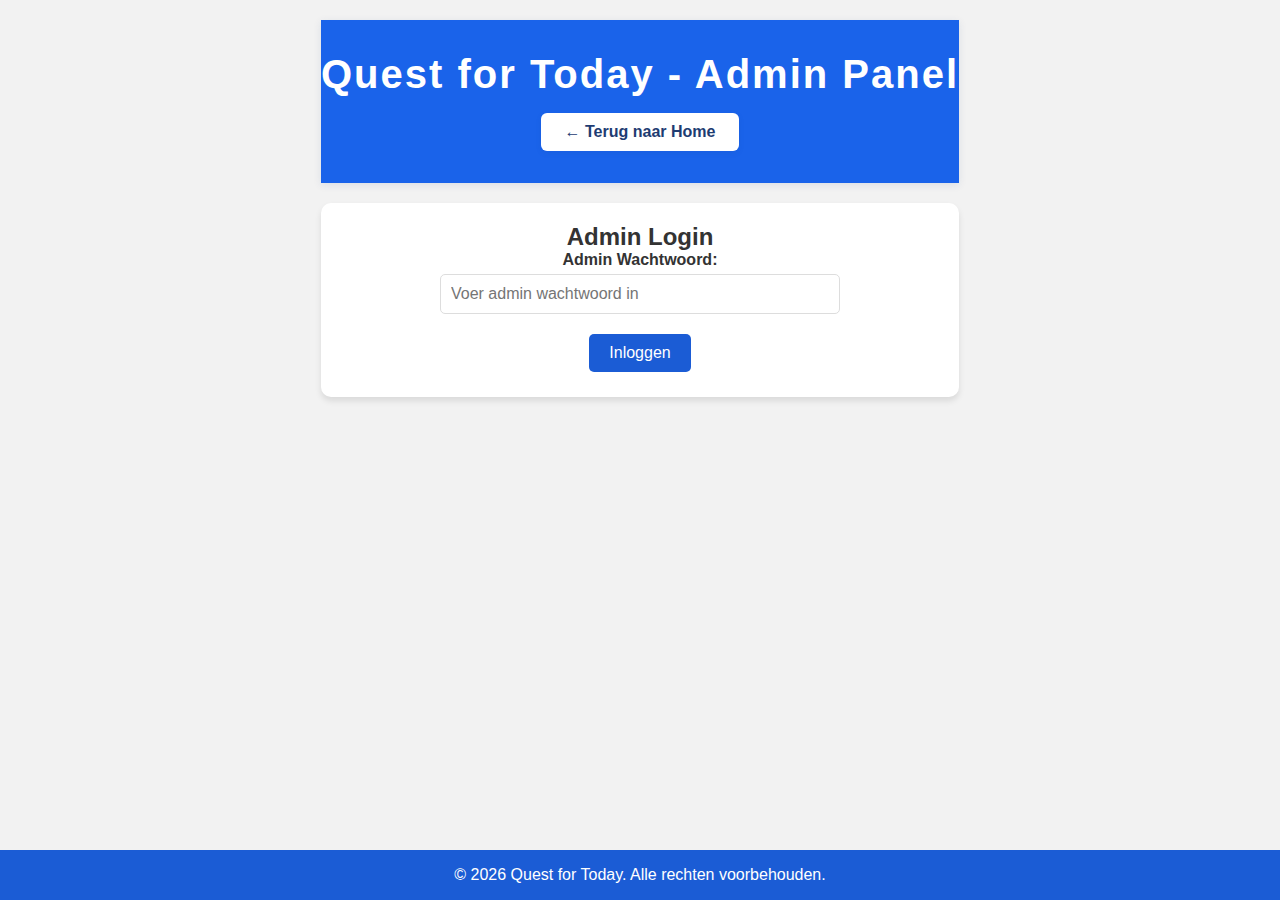
<file: admin.html>
<!DOCTYPE html>
<html lang="nl">
<head>
    <meta charset="UTF-8">
    <meta name="viewport" content="width=device-width, initial-scale=1.0">
    <title>Admin Panel - Quest for Today</title>
    <link rel="stylesheet" href="css/admin.css">
</head>
<body>
    <div class="container">
        <div class="header">
            <h1>Quest for Today - Admin Panel</h1>
            <a href="index.html" class="home-btn">← Terug naar Home</a>
        </div>

        <!-- Login Form -->
        <div id="login-section" class="admin-panel">
            <div class="login-form">
                <h2>Admin Login</h2>
                <div class="form-group">
                    <label for="adminPassword">Admin Wachtwoord:</label>
                    <input type="password" id="adminPassword" placeholder="Voer admin wachtwoord in">
                </div>
                <button class="btn btn-primary" onclick="adminLogin()">Inloggen</button>
                <div id="login-error" class="message error" style="display: none;"></div>
            </div>
        </div>

        <!-- Admin Content -->
        <div id="admin-content" class="admin-panel">
            <h2>Gebruikersbeheer</h2>
            <div id="message" class="message success" style="display: none;"></div>
            <div id="error" class="message error" style="display: none;"></div>
            
            <button class="btn btn-primary" onclick="loadUsers()">Gebruikers Vernieuwen</button>
            
            <div id="users-container">
                <!-- Users will be loaded here -->
            </div>

            <!-- Admin Settings -->
            <div class="admin-settings">
                <h3>Admin Instellingen</h3>
                <div class="settings-form">
                    <div class="form-group">
                        <label for="newAdminPassword">Nieuw Admin Wachtwoord:</label>
                        <input type="password" id="newAdminPassword" placeholder="Nieuw wachtwoord (min. 6 karakters)">
                    </div>
                    <button class="btn btn-primary" onclick="updateAdminPassword()">Wachtwoord Bijwerken</button>
                </div>
            </div>
        </div>
    </div>

    <footer>
        <p>&copy; <span id="datefooter"></span> Quest for Today. Alle rechten voorbehouden.</p>
    </footer>

    <script>
        // Set footer year
        document.getElementById('datefooter').textContent = new Date().getFullYear();
        let currentAdminPassword = '';

        async function adminLogin() {
            const password = document.getElementById('adminPassword').value;
            const errorDiv = document.getElementById('login-error');
            
            if (!password) {
                showLoginError('Voer een wachtwoord in');
                return;
            }

            try {
                const response = await fetch('/api/admin/users', {
                    headers: {
                        'admin-password': password
                    }
                });

                if (response.ok) {
                    currentAdminPassword = password;
                    document.getElementById('login-section').style.display = 'none';
                    document.getElementById('admin-content').style.display = 'block';
                    loadUsers();
                    loadAdminSettings();
                } else {
                    showLoginError('Onjuist wachtwoord');
                }
            } catch (error) {
                console.error('Login error:', error);
                showLoginError('Er is een fout opgetreden');
            }
        }

        function showLoginError(message) {
            const errorDiv = document.getElementById('login-error');
            errorDiv.textContent = message;
            errorDiv.style.display = 'block';
        }

        async function loadUsers() {
            try {
                const response = await fetch('/api/admin/users', {
                    headers: {
                        'admin-password': currentAdminPassword
                    }
                });

                if (!response.ok) {
                    throw new Error('Failed to load users');
                }

                const users = await response.json();
                displayUsers(users);
            } catch (error) {
                console.error('Error loading users:', error);
                showError('Fout bij laden van gebruikers');
            }
        }

        function displayUsers(users) {
            const container = document.getElementById('users-container');
            
            if (users.length === 0) {
                container.innerHTML = '<p>Geen gebruikers gevonden.</p>';
                return;
            }

            const table = document.createElement('table');
            table.className = 'users-table';
            
            table.innerHTML = `
                <thead>
                    <tr>
                        <th>ID</th>
                        <th>Naam</th>
                        <th>Wachtwoord</th>
                        <th>Punten</th>
                        <th>Acties</th>
                    </tr>
                </thead>
                <tbody></tbody>
            `;

            const tbody = table.querySelector('tbody');
            
            users.forEach(user => {
                const row = document.createElement('tr');
                row.innerHTML = `
                    <td>${user.id}</td>
                    <td>${user.naam}</td>
                    <td>${user.wachtwoord}</td>
                    <td>${user.punten.toLocaleString()}</td>
                    <td>
                        <button class="btn btn-primary" onclick="editUser(${user.id})">Bewerken</button>
                        <button class="btn btn-danger" onclick="deleteUser(${user.id}, '${user.naam}')">Verwijderen</button>
                    </td>
                `;
                tbody.appendChild(row);

                // Add edit row
                const editRow = document.createElement('tr');
                editRow.id = 'edit-row-' + user.id;
                editRow.style.display = 'none';
                editRow.innerHTML = `
                    <td colspan="5">
                        <div class="edit-form">
                            <h4>Bewerk gebruiker ${user.naam}</h4>
                            <div class="form-group">
                                <label>Naam:</label>
                                <input type="text" id="edit-naam-${user.id}" value="${user.naam}" placeholder="Naam">
                            </div>
                            <div class="form-group">
                                <label>Wachtwoord:</label>
                                <input type="text" id="edit-wachtwoord-${user.id}" value="${user.wachtwoord}" placeholder="Wachtwoord">
                            </div>
                            <div class="form-group">
                                <label>Punten:</label>
                                <input type="number" id="edit-punten-${user.id}" value="${user.punten}" placeholder="Punten">
                            </div>
                            <div style="margin-top: 15px;">
                                <button class="btn btn-save" onclick="saveUser(${user.id})">Opslaan</button>
                                <button class="btn btn-cancel" onclick="cancelEdit(${user.id})">Annuleren</button>
                            </div>
                        </div>
                    </td>
                `;
                tbody.appendChild(editRow);
            });

            container.innerHTML = '';
            container.appendChild(table);
            clearMessages();
        }

        function editUser(userId) {
            const editRow = document.getElementById('edit-row-' + userId);
            const isVisible = editRow.style.display !== 'none';
            
            // Hide all edit rows first
            document.querySelectorAll('[id^="edit-row-"]').forEach(row => {
                row.style.display = 'none';
            });
            
            // Show this edit row if it wasn't visible
            if (!isVisible) {
                editRow.style.display = 'table-row';
            }
        }

        function cancelEdit(userId) {
            document.getElementById('edit-row-' + userId).style.display = 'none';
        }

        async function saveUser(userId) {
            const naam = document.getElementById('edit-naam-' + userId).value.trim();
            const wachtwoord = document.getElementById('edit-wachtwoord-' + userId).value.trim();
            const puntenInput = document.getElementById('edit-punten-' + userId).value;
            
            if (!naam || !wachtwoord || !puntenInput) {
                showError('Alle velden zijn verplicht');
                return;
            }
            
            const punten = parseInt(puntenInput);
            if (isNaN(punten)) {
                showError('Punten moet een geldig getal zijn');
                return;
            }

            try {
                const response = await fetch('/api/admin/update-user', {
                    method: 'POST',
                    headers: {
                        'Content-Type': 'application/json',
                        'admin-password': currentAdminPassword
                    },
                    body: JSON.stringify({
                        userId: userId,
                        naam: naam,
                        wachtwoord: wachtwoord,
                        punten: punten
                    })
                });

                const result = await response.json();
                
                if (response.ok) {
                    showMessage('Gebruiker succesvol bijgewerkt');
                    cancelEdit(userId);
                    loadUsers();
                } else {
                    showError(result.error || 'Fout bij bijwerken van gebruiker');
                }
            } catch (error) {
                console.error('Save error:', error);
                showError('Fout bij bijwerken van gebruiker');
            }
        }

        async function deleteUser(userId, userName) {
            if (!confirm(`Weet je zeker dat je gebruiker "${userName}" wilt verwijderen?`)) {
                return;
            }

            try {
                const response = await fetch(`/api/admin/delete-user/${userId}`, {
                    method: 'DELETE',
                    headers: {
                        'admin-password': currentAdminPassword
                    }
                });

                const result = await response.json();
                
                if (response.ok) {
                    showMessage('Gebruiker succesvol verwijderd');
                    loadUsers();
                } else {
                    showError(result.error || 'Fout bij verwijderen van gebruiker');
                }
            } catch (error) {
                console.error('Delete error:', error);
                showError('Fout bij verwijderen van gebruiker');
            }
        }

        async function loadAdminSettings() {
            try {
                const response = await fetch('/api/admin/settings', {
                    headers: {
                        'admin-password': currentAdminPassword
                    }
                });

                if (response.ok) {
                    const settings = await response.json();
                    // Settings loaded successfully
                }
            } catch (error) {
                console.error('Error loading admin settings:', error);
            }
        }

        async function updateAdminPassword() {
            const newPassword = document.getElementById('newAdminPassword').value.trim();
            
            if (!newPassword) {
                showError('Voer een nieuw wachtwoord in');
                return;
            }
            
            if (newPassword.length < 6) {
                showError('Wachtwoord moet minimaal 6 karakters lang zijn');
                return;
            }

            try {
                const response = await fetch('/api/admin/update-password', {
                    method: 'POST',
                    headers: {
                        'Content-Type': 'application/json',
                        'admin-password': currentAdminPassword
                    },
                    body: JSON.stringify({
                        newPassword: newPassword
                    })
                });

                const result = await response.json();
                
                if (response.ok) {
                    currentAdminPassword = newPassword;
                    document.getElementById('newAdminPassword').value = '';
                    showMessage('Admin wachtwoord succesvol bijgewerkt');
                } else {
                    showError(result.error || 'Fout bij bijwerken van wachtwoord');
                }
            } catch (error) {
                console.error('Password update error:', error);
                showError('Fout bij bijwerken van wachtwoord');
            }
        }

        function showMessage(message) {
            clearMessages();
            const messageDiv = document.getElementById('message');
            messageDiv.textContent = message;
            messageDiv.style.display = 'block';
            
            setTimeout(() => {
                messageDiv.style.display = 'none';
            }, 5000);
        }

        function showError(message) {
            clearMessages();
            const errorDiv = document.getElementById('error');
            errorDiv.textContent = message;
            errorDiv.style.display = 'block';
            
            setTimeout(() => {
                errorDiv.style.display = 'none';
            }, 5000);
        }

        function clearMessages() {
            document.getElementById('message').style.display = 'none';
            document.getElementById('error').style.display = 'none';
        }

        // Handle Enter key in password field
        document.addEventListener('DOMContentLoaded', function() {
            document.getElementById('adminPassword').addEventListener('keypress', function(e) {
                if (e.key === 'Enter') {
                    adminLogin();
                }
            });
        });
    </script>
</body>
</html>
</file>
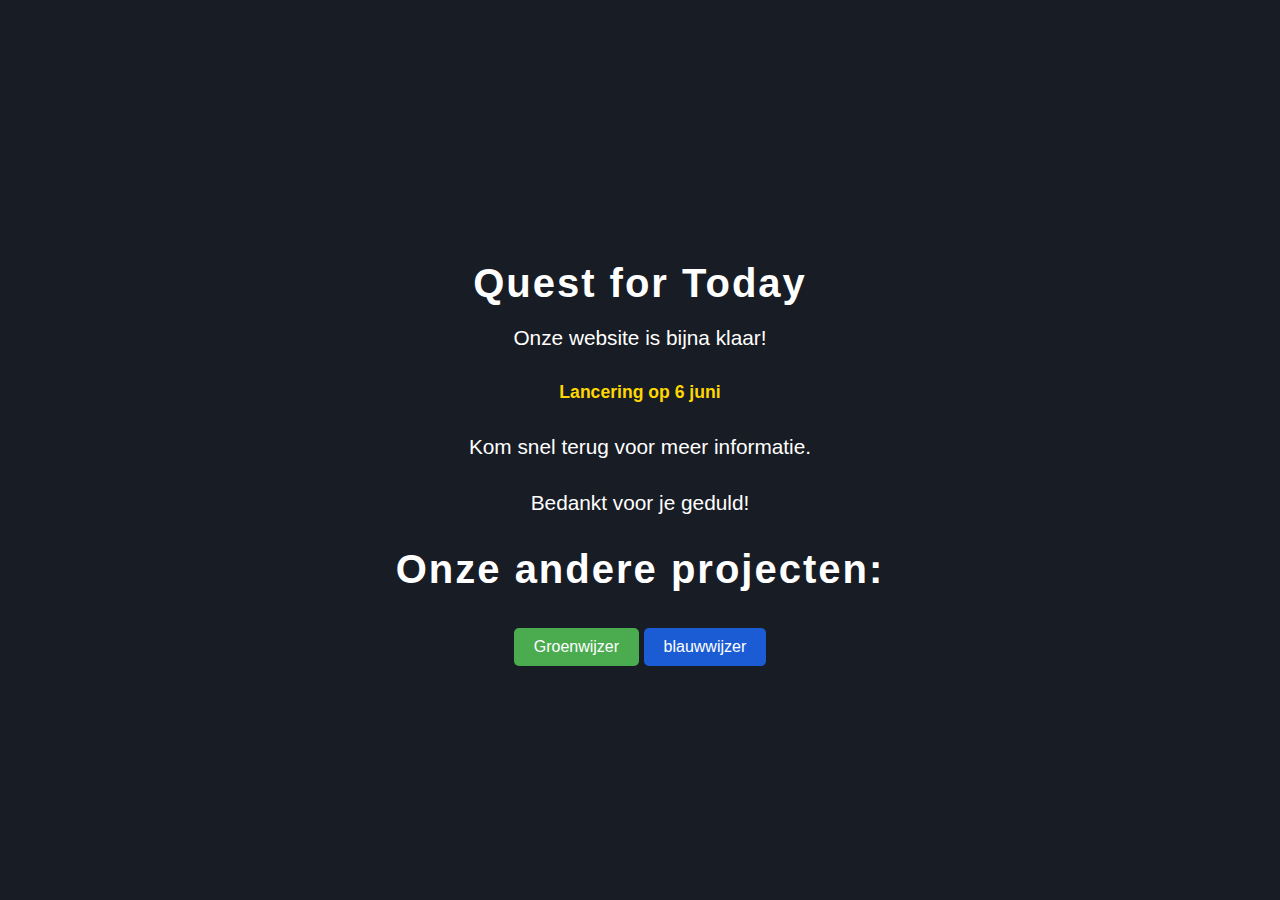
<file: commingsoon.html>
<!DOCTYPE html>
<html lang="nl">
<head>
    <meta charset="UTF-8">
    <meta name="viewport" content="width=device-width, initial-scale=1.0">
    <title>Quest for Today - Coming Soon</title>
    <style>
        body {
            background: #181c24;
            color: #fff;
            font-family: 'Segoe UI', Arial, sans-serif;
            display: flex;
            flex-direction: column;
            align-items: center;
            justify-content: center;
            height: 100vh;
            margin: 0;
        }
        .container {
            text-align: center;
        }
        h1 {
            font-size: 2.5rem;
            margin-bottom: 1rem;
            letter-spacing: 2px;
        }
        p {
            font-size: 1.3rem;
            margin-bottom: 2rem;
        }
        .date {
            font-size: 1.1rem;
            color: #ffd700;
            font-weight: bold;
        }

        .groenwijzer {
            display: inline-block;
            margin-top: 20px;
            padding: 10px 20px;
            background-color: #4bab4f;
            color: white;   
            text-decoration: none;
            border-radius: 5px;
            transition: background-color 0.3s ease;
        }

        .blauwwijzer {
            display: inline-block;
            margin-top: 20px;
            padding: 10px 20px;
            background-color: #1b5cd5;
            color: white;
            text-decoration: none;
            border-radius: 5px;
            transition: background-color 0.3s ease;
        }
    </style>
</head>
<body>
    <div class="container">
        <h1>Quest for Today</h1>
        <p>Onze website is bijna klaar!</p>
        <p class="date">Lancering op 6 juni</p>
        <p>Kom snel terug voor meer informatie.</p>
        <p>Bedankt voor je geduld!</p>
         <h1>Onze andere projecten:</h1>
        <a href="https://groenwijzernederland.web.app" class="groenwijzer">Groenwijzer</a>
        <a href="https://blauwwijzer.pages.dev" class="blauwwijzer" >blauwwijzer</a>
    </div>
</body>
</html>
</file>
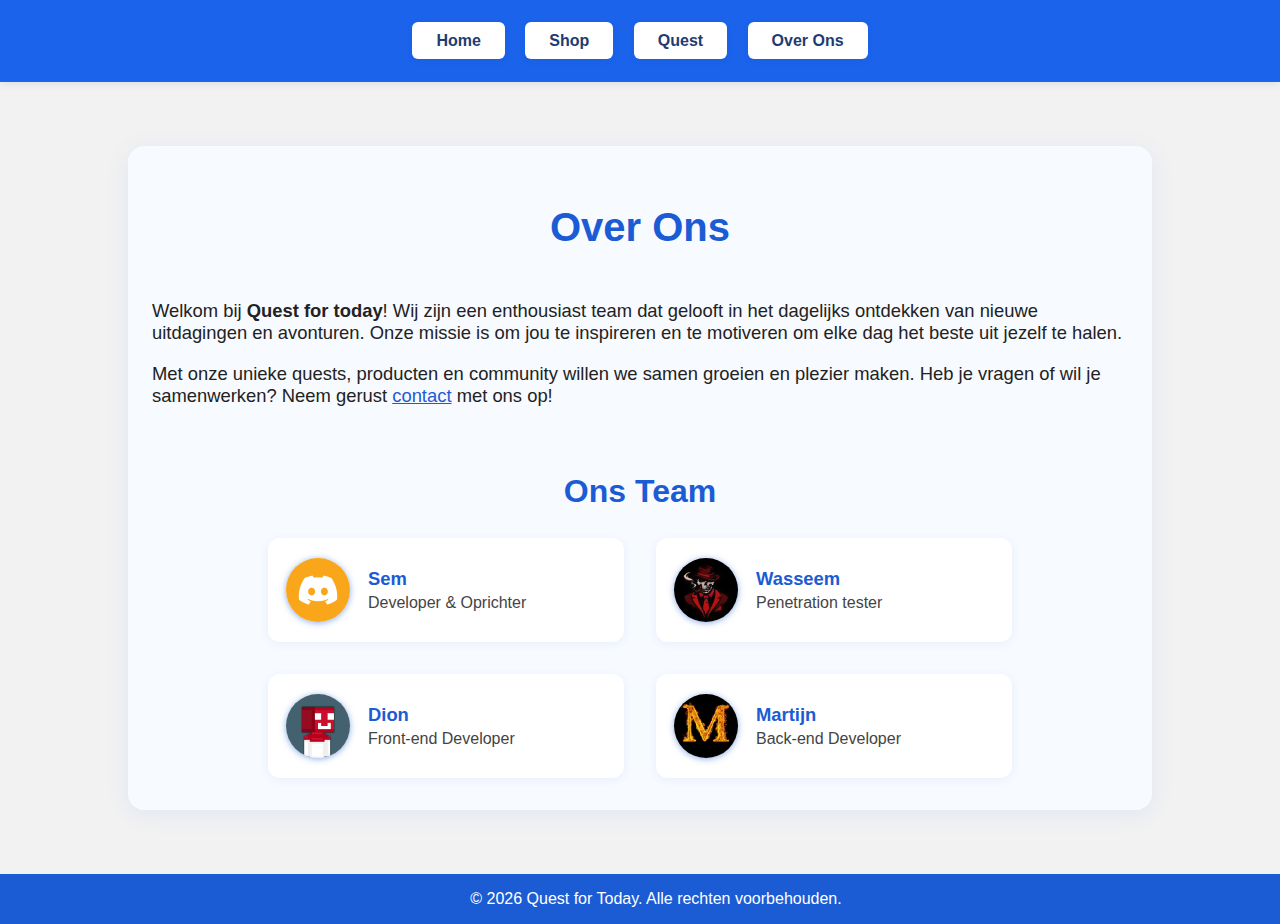
<file: over-ons.html>
<!DOCTYPE html>
<html lang="nl">
<head>
    <meta charset="UTF-8">
    <meta name="viewport" content="width=device-width, initial-scale=1.0">
    <title>Over Ons</title>

    <link rel="stylesheet" href="css/style.css">
    <link rel="stylesheet" href="css/over-ons.css">
    <script src="js/script.js" defer></script>
    <script src="js/home.js" defer></script>
    <script src="js/shop.js" defer></script>

    <!-- favicon -->
    <link rel="icon" type="image/x-icon" href="images/favicon/favicon.ico">
    <link rel="icon" type="image/png" sizes="16x16" href="images/favicon/favicon-16x16.png">
    <link rel="icon" type="image/png" sizes="32x32" href="images/favicon/favicon-32x32.png">
    <link rel="apple-touch-icon" href="images/favicon/apple-touch-icon.png">
    <link rel="manifest" href="images/favicon/site.webmanifest">

    <!-- tab bar color -->
    <meta name="theme-color" id="theme-color-meta" content="#1b5cd5">
    <meta name="apple-mobile-web-app-capable" content="yes">
    <meta name="apple-mobile-web-app-status-bar-style" id="apple-status-bar-style" content="default">
</head>
<body>
<header>
    <a href="index.html">Home</a>
    <a href="shop.html">Shop</a>
    <a href="quest.html">Quest</a>
    <a href="over-ons.html">Over Ons</a>
</header>
<main>
<section class="about-container">
    <h1>Over Ons</h1>
    <div class="about-content">
        <div class="about-text">
            <p>
                Welkom bij <strong>Quest for today</strong>! Wij zijn een enthousiast team dat gelooft in het dagelijks ontdekken van nieuwe uitdagingen en avonturen. Onze missie is om jou te inspireren en te motiveren om elke dag het beste uit jezelf te halen.
            </p>
            <p>
                Met onze unieke quests, producten en community willen we samen groeien en plezier maken. Heb je vragen of wil je samenwerken? Neem gerust <a href="https://discord.com/users/1092769673289945088" target="_blank">contact</a> met ons op!
            </p>
        </div>
    </div>
    <div class="team-section">
        <h2>Ons Team</h2>
        <div class="team-list">
            <div class="team-member">
                <img src="images/pfp/sem.png" alt="Sempfp" class="team-photo">
                <div>
                    <h3>Sem</h3>
                    <p>Developer &amp; Oprichter</p>
                </div>
            </div>
            <div class="team-member">
                <img src="images/pfp/wasseem.png" alt="Wasseempfp" class="team-photo">
                <div>
                    <h3>Wasseem</h3>
                    <p>Penetration tester</p>
                </div>
            </div>
            <div class="team-member">
                <img src="images/pfp/dion.png" alt="Dionpfp" class="team-photo">
                <div>
                    <h3>Dion</h3>
                    <p>Front-end Developer</p>
                </div>
            </div>
            <div class="team-member">
                <img src="images/pfp/martijn.jpeg" alt="Martijnpfp" class="team-photo">
                <div>
                    <h3>Martijn</h3>
                    <p>Back-end Developer</p>
                </div>
            </div>
        </div>
    </div>
    
</section>
</main>
<footer>
    <p>&copy; <span id="datefooter"></span> Quest for Today. Alle rechten voorbehouden.</p>
</footer>
</body>
</html>
</file>
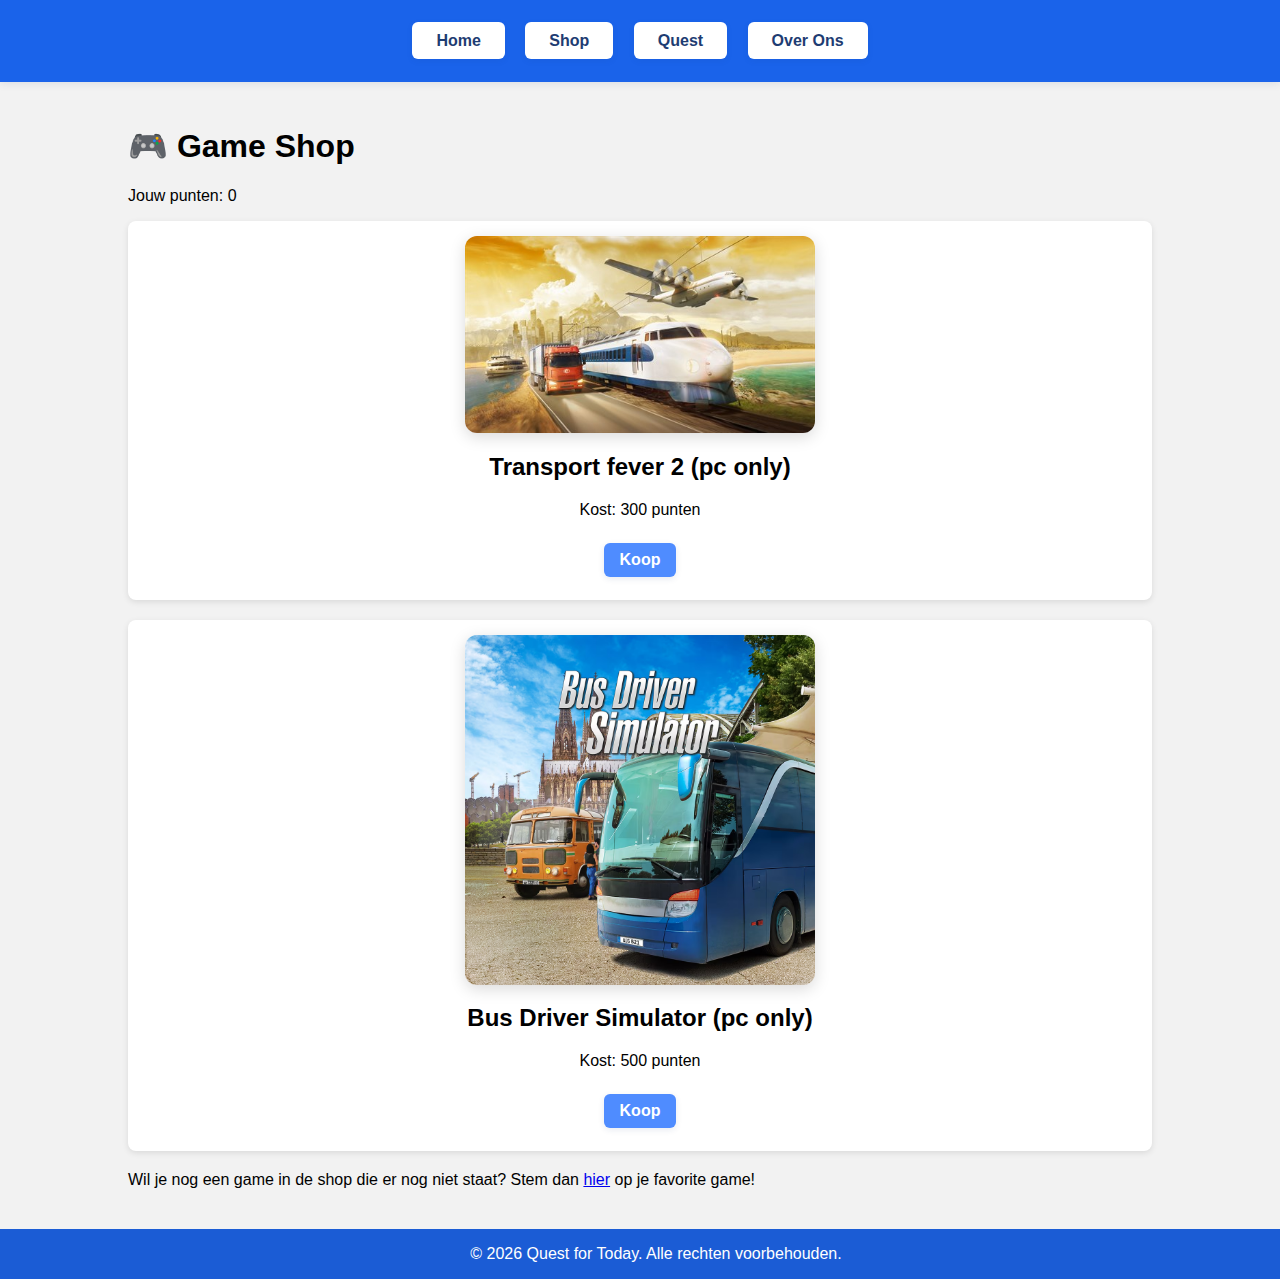
<file: shop.html>
<!DOCTYPE html>
<html lang="nl">
<head>
    <meta charset="UTF-8">
    <meta name="viewport" content="width=device-width, initial-scale=1.0">
    <title>Game Shop</title>

    <link rel="stylesheet" href="css/style.css">
    <link rel="stylesheet" href="css/shop.css">
    <script src="js/script.js" defer></script>
    <script src="js/shop.js" defer></script>

    <!-- favicon -->
    <link rel="icon" type="image/x-icon" href="images/favicon/favicon.ico">
    <link rel="icon" type="image/png" sizes="16x16" href="images/favicon/favicon-16x16.png">
    <link rel="icon" type="image/png" sizes="32x32" href="images/favicon/favicon-32x32.png">
    <link rel="apple-touch-icon" href="images/favicon/apple-touch-icon.png">
    <link rel="manifest" href="images/favicon/site.webmanifest">

    <!-- tab bar color -->
    <meta name="theme-color" id="theme-color-meta" content="#1b5cd5">
    <meta name="apple-mobile-web-app-capable" content="yes">
    <meta name="apple-mobile-web-app-status-bar-style" id="apple-status-bar-style" content="default">
</head>
<body>
<header>
    <a href="index.html">Home</a>
    <a href="shop.html">Shop</a>
    <a href="quest.html">Quest</a>
    <a href="over-ons.html">Over Ons</a>
</header>
<main>
<h1>🎮 Game Shop</h1>
<p>Jouw punten: <span id="puntenTeller">...</span></p>
<section class="products">
<div class="product">
    <img src="images/ts2.jpeg" alt="Transport fever 2" class="product-image">
    <h2>Transport fever 2 (pc only)</h2>
    <p>Kost: 300 punten</p>
    <button onclick="koopGame('Transport fever 2', 300, 'https://quest-for-today.web.app/games/tsf2.html')">Koop</button>
</div>

<div class="product">
    <img src="images/bds.png" alt="Bus Driver Simulator" class="product-image">
    <h2>Bus Driver Simulator (pc only)</h2>
    <p>Kost: 500 punten</p>
    <button onclick="koopGame('Bus Driver Simulator', 500, 'https://quest-for-today.web.app/games/bds.html')">Koop</button>
</div>
</section>
<p>Wil je nog een game in de shop die er nog niet staat? Stem dan <a href="#een google docs document">hier</a> op je favorite game!</p>
</main>
<footer>
    <p>&copy; <span id="datefooter"></span> Quest for Today. Alle rechten voorbehouden.</p>
</footer>
</body>
</html>
</file>
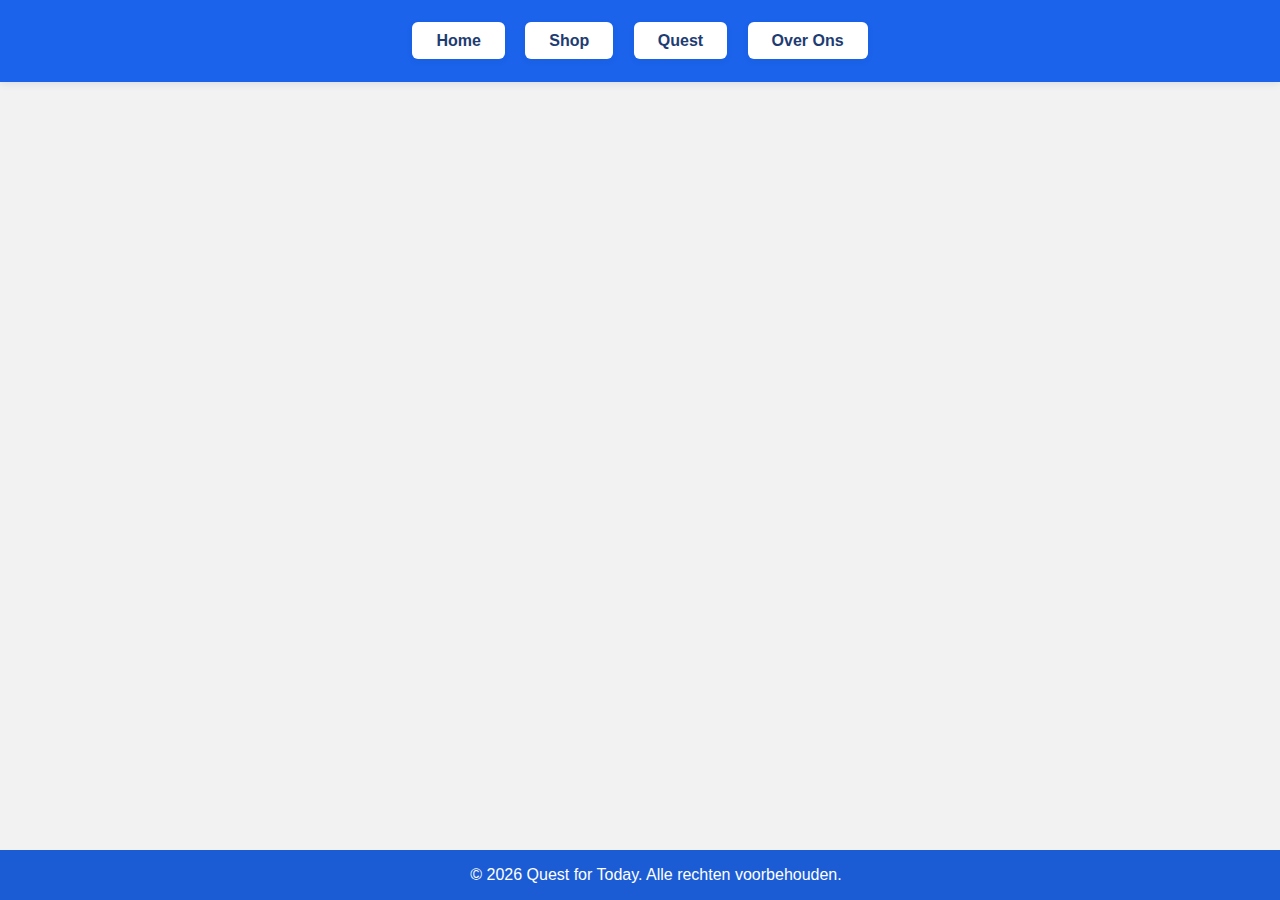
<file: template.html>
<!DOCTYPE html>
<html lang="nl">
<head>
    <meta charset="UTF-8">
    <meta name="viewport" content="width=device-width, initial-scale=1.0">
    <title>set title</title>

    <link rel="stylesheet" href="css/style.css">
    <script src="js/script.js" defer></script>
    <script src="js/home.js" defer></script>
    <script src="js/shop.js" defer></script>

    <!-- favicon -->
    <link rel="icon" type="image/x-icon" href="images/favicon/favicon.ico">
    <link rel="icon" type="image/png" sizes="16x16" href="images/favicon/favicon-16x16.png">
    <link rel="icon" type="image/png" sizes="32x32" href="images/favicon/favicon-32x32.png">
    <link rel="apple-touch-icon" href="images/favicon/apple-touch-icon.png">
    <link rel="manifest" href="images/favicon/site.webmanifest">

    <!-- tab bar color -->
    <meta name="theme-color" id="theme-color-meta" content="#1b5cd5">
    <meta name="apple-mobile-web-app-capable" content="yes">
    <meta name="apple-mobile-web-app-status-bar-style" id="apple-status-bar-style" content="default">
</head>
<body>
<header>
    <a href="index.html">Home</a>
    <a href="shop.html">Shop</a>
    <a href="quest.html">Quest</a>
    <a href="over-ons.html">Over Ons</a>
</header>
<main>

</main>
<footer>
    <p>&copy; <span id="datefooter"></span> Quest for Today. Alle rechten voorbehouden.</p>
</footer>
</body>
</html>
</file>
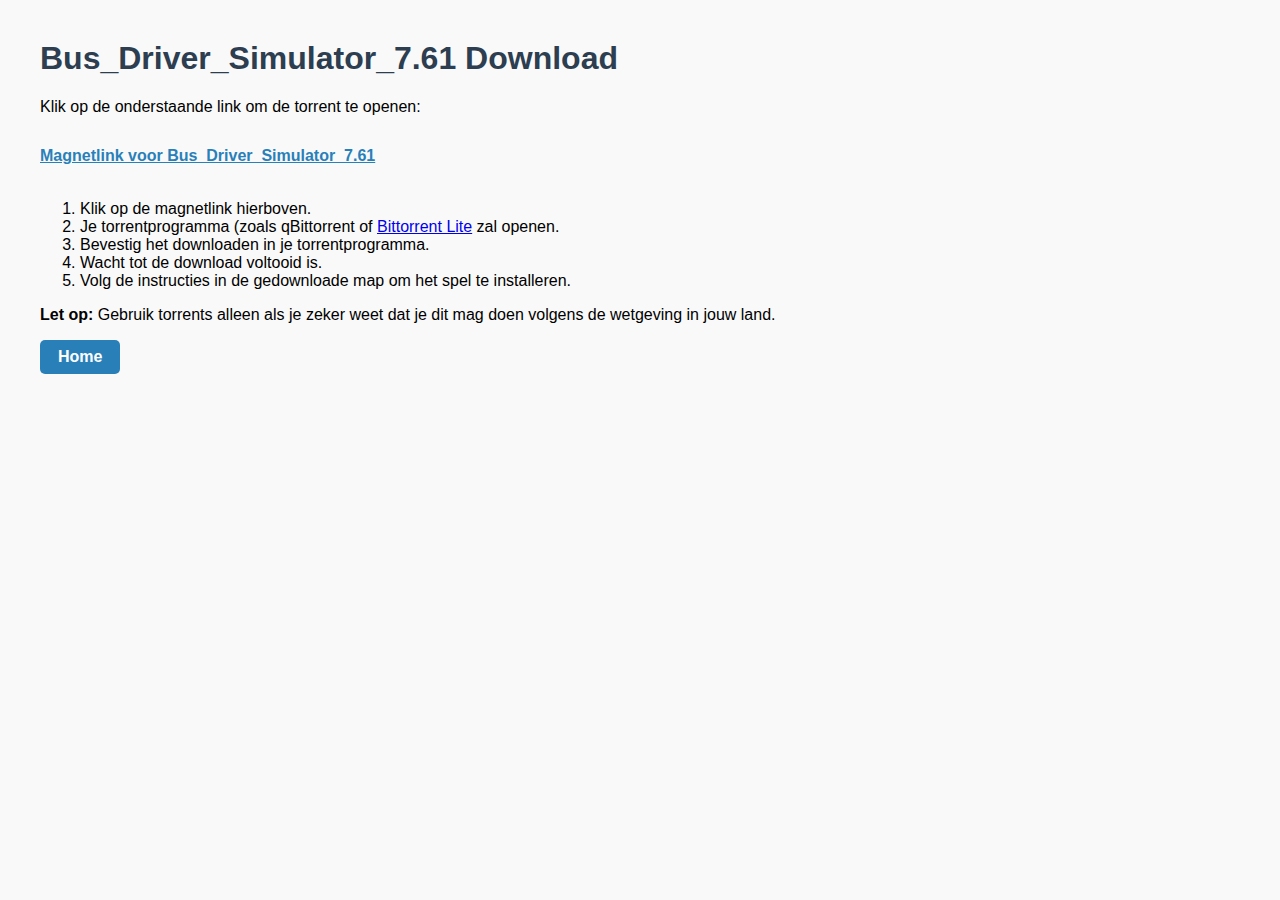
<file: games/bds.html>
<!DOCTYPE html>
<html lang="nl">
<head>
    <meta charset="UTF-8">
    <title>Bus_Driver_Simulator_7.61 Download</title>
    <style>
        body { font-family: Arial, sans-serif; margin: 40px; background: #f9f9f9; }
        .container { background: #fff; padding: 30px; border-radius: 8px; max-width: 600px; margin: auto; box-shadow: 0 2px 8px rgba(0,0,0,0.08);}
        h1 { color: #2c3e50; }
        a.magnet { display: inline-block; margin: 15px 0; color: #2980b9; font-weight: bold; word-break: break-all;}
        ol { margin-top: 20px; }
        .home-btn {
            display: inline-block;
            margin-bottom: 20px;
            padding: 8px 18px;
            background: #2980b9;
            color: #fff;
            border-radius: 5px;
            text-decoration: none;
            font-weight: bold;
            transition: background 0.2s;
        }
        .home-btn:hover {
            background: #1c5d85;
        }
        </style>
    </head>
    <body>
       
        
        <h1>Bus_Driver_Simulator_7.61 Download</h1>
        <p>Klik op de onderstaande link om de torrent te openen:</p>
        <a class="magnet" href="magnet:?xt=urn:btih:46aa7a6d34764180a7f29f21fdd6439f029f8475&dn=Bus_Driver_Simulator_7.61_(65512)_win_gog&tr=udp%3a%2f%2ftracker.opentrackr.org%3a1337%2fannounce&tr=https%3a%2f%2ftracker2.ctix.cn%3a443%2fannounce&tr=https%3a%2f%2ftracker1.520.jp%3a443%2fannounce&tr=udp%3a%2f%2fopentracker.i2p.rocks%3a6969%2fannounce&tr=http%3a%2f%2ftracker.openbittorrent.com%3a80%2fannounce&tr=udp%3a%2f%2fopen.demonii.com%3a1337%2fannounce&tr=udp%3a%2f%2fopen.stealth.si%3a80%2fannounce&tr=udp%3a%2f%2fexodus.desync.com%3a6969%2fannounce&tr=udp%3a%2f%2ftracker.torrent.eu.org%3a451%2fannounce&tr=udp%3a%2f%2ftracker.moeking.me%3a6969%2fannounce&tr=udp%3a%2f%2ftracker1.bt.moack.co.kr%3a80%2fannounce&tr=udp%3a%2f%2ftracker.theoks.net%3a6969%2fannounce&tr=udp%3a%2f%2fmovies.zsw.ca%3a6969%2fannounce&tr=udp%3a%2f%2fexplodie.org%3a6969%2fannounce&tr=https%3a%2f%2ftracker.tamersunion.org%3a443%2fannounce&tr=udp%3a%2f%2fv1046920.hosted-by-vdsina.ru%3a6969%2fannounce&tr=udp%3a%2f%2fuploads.gamecoast.net%3a6969%2fannounce&tr=udp%3a%2f%2ftracker2.dler.org%3a80%2fannounce&tr=udp%3a%2f%2ftracker.tiny-vps.com%3a6969%2fannounce&tr=udp%3a%2f%2ftracker.leech.ie%3a1337%2fannounce
 ">
            Magnetlink voor Bus_Driver_Simulator_7.61
        </a>
        <ol>
            <li>Klik op de magnetlink hierboven.</li>
            <li>Je torrentprogramma (zoals qBittorrent of <a href="https://www.utorrent.com/lite/">Bittorrent Lite</a> zal openen.</li>
            <li>Bevestig het downloaden in je torrentprogramma.</li>
            <li>Wacht tot de download voltooid is.</li>
            <li>Volg de instructies in de gedownloade map om het spel te installeren.</li>
        </ol>
        <p><strong>Let op:</strong> Gebruik torrents alleen als je zeker weet dat je dit mag doen volgens de wetgeving in jouw land.</p>
        </div>
        <a class="home-btn" href="https://quest-for-today.web.app">Home</a>
    </body>
    </html>
</file>
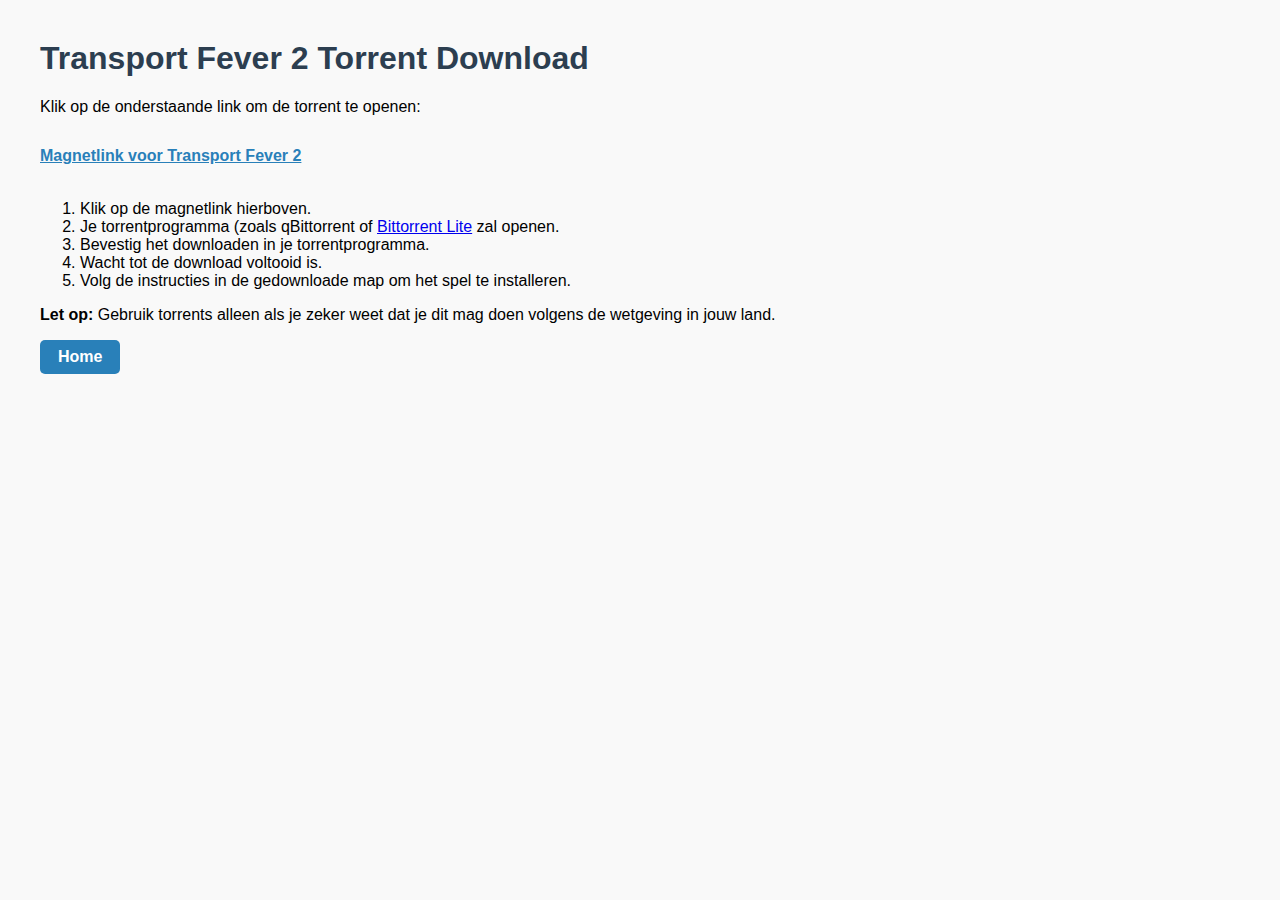
<file: games/tsf2.html>
<!DOCTYPE html>
<html lang="nl">
<head>
    <meta charset="UTF-8">
    <title>Transport Fever 2 Torrent Download</title>
    <style>
        body { font-family: Arial, sans-serif; margin: 40px; background: #f9f9f9; }
        .container { background: #fff; padding: 30px; border-radius: 8px; max-width: 600px; margin: auto; box-shadow: 0 2px 8px rgba(0,0,0,0.08);}
        h1 { color: #2c3e50; }
        a.magnet { display: inline-block; margin: 15px 0; color: #2980b9; font-weight: bold; word-break: break-all;}
        ol { margin-top: 20px; }
        .home-btn {
            display: inline-block;
            margin-bottom: 20px;
            padding: 8px 18px;
            background: #2980b9;
            color: #fff;
            border-radius: 5px;
            text-decoration: none;
            font-weight: bold;
            transition: background 0.2s;
        }
        .home-btn:hover {
            background: #1c5d85;
        }
        </style>
    </head>
    <body>
       
        
        <h1>Transport Fever 2 Torrent Download</h1>
        <p>Klik op de onderstaande link om de torrent te openen:</p>
        <a class="magnet" href="magnet:?xt=urn:btih:F039D84C029D02D9A633EFE630A94B249E489A54&tr=http%3A%2F%2Fbt3.t-ru.org%2Fann%3Fmagnet&dn=%5BDL%5D%20Transport%20Fever%202%20%5BL%5D%20%5BRUS%20%2B%20ENG%20%2B%2010%20%2F%20ENG%20%2B%201%5D%20(2019%2C%20RTS)%20(35924.0%20%2B%202%20DLC)%20%5BGOG%5D">
            Magnetlink voor Transport Fever 2
        </a>
        <ol>
            <li>Klik op de magnetlink hierboven.</li>
            <li>Je torrentprogramma (zoals qBittorrent of <a href="https://www.utorrent.com/lite/">Bittorrent Lite</a> zal openen.</li>
            <li>Bevestig het downloaden in je torrentprogramma.</li>
            <li>Wacht tot de download voltooid is.</li>
            <li>Volg de instructies in de gedownloade map om het spel te installeren.</li>
        </ol>
        <p><strong>Let op:</strong> Gebruik torrents alleen als je zeker weet dat je dit mag doen volgens de wetgeving in jouw land.</p>
        </div>
        <a class="home-btn" href="https://quest-for-today.web.app">Home</a>
    </body>
    </html>
</file>
<file: css/admin.css>
* {
    margin: 0;
    padding: 0;
    box-sizing: border-box;
}

body {
    font-family: sans-serif, arial;
    background-color: #f2f2f2;
    min-height: 100vh;
    color: #333;
    margin: 0;
    padding: 0;
    display: flex;
    flex-direction: column;
}

.container {
    max-width: 1200px;
    margin: 0 auto;
    padding: 20px;
    flex: 1;
}

.header {
    background-color: #1a63ea;
    color: #fff;
    padding: 32px 0;
    text-align: center;
    box-shadow: 0 2px 8px rgba(30, 60, 114, 0.1);
    margin-bottom: 20px;
}

.header h1 {
    margin: 0;
    font-size: 2.5rem;
    letter-spacing: 2px;
    font-weight: 700;
}

.home-btn {
    background: #fff;
    color: #1e3c72;
    border: none;
    border-radius: 6px;
    padding: 10px 24px;
    font-size: 1rem;
    font-weight: 600;
    margin: 16px 8px 0 8px;
    cursor: pointer;
    box-shadow: 0 2px 6px rgba(30, 60, 114, 0.08);
    text-decoration: none;
    display: inline-block;
}

.home-btn:hover {
    background: #1a63ea;
    color: #fff;
    box-shadow: 0 4px 12px rgba(30, 60, 114, 0.15);
}

.admin-panel {
    background: white;
    padding: 20px;
    border-radius: 10px;
    box-shadow: 0 4px 6px rgba(0,0,0,0.1);
}

.login-form {
    text-align: center;
    max-width: 400px;
    margin: 0 auto;
}

.form-group {
    margin-bottom: 15px;
}

.form-group label {
    display: block;
    margin-bottom: 5px;
    font-weight: bold;
}

.form-group input {
    width: 100%;
    padding: 10px;
    border: 1px solid #ddd;
    border-radius: 5px;
    font-size: 16px;
}

.btn {
    padding: 10px 20px;
    border: none;
    border-radius: 5px;
    cursor: pointer;
    font-size: 16px;
    margin: 5px;
}

.btn-primary {
    background-color: #1b5cd5;
    color: white;
}

.btn-primary:hover {
    background-color: #0f4cb8;
}

.btn-danger {
    background-color: #dc3545;
    color: white;
}

.btn-danger:hover {
    background-color: #c82333;
}

.btn-save {
    background-color: #28a745;
    color: white;
}

.btn-save:hover {
    background-color: #218838;
}

.btn-cancel {
    background-color: #6c757d;
    color: white;
}

.btn-cancel:hover {
    background-color: #5a6268;
}

.users-table {
    width: 100%;
    border-collapse: collapse;
    margin-top: 20px;
}

.users-table th,
.users-table td {
    padding: 12px;
    text-align: left;
    border-bottom: 1px solid #ddd;
}

.users-table th {
    background-color: #f8f9fa;
    font-weight: bold;
}

.users-table tr:hover {
    background-color: #f5f5f5;
}

.edit-form {
    background-color: #f8f9fa;
    padding: 15px;
    border-radius: 5px;
    margin: 10px 0;
}

.edit-form h4 {
    margin-bottom: 15px;
    color: #333;
}

.edit-form .form-group {
    margin-bottom: 10px;
}

.edit-form label {
    display: inline-block;
    width: 100px;
    font-weight: bold;
}

.edit-form input {
    width: 200px;
    margin-left: 10px;
}

.message {
    padding: 10px;
    margin: 10px 0;
    border-radius: 5px;
}

.message.success {
    background-color: #d4edda;
    color: #155724;
    border: 1px solid #c3e6cb;
}

.message.error {
    background-color: #f8d7da;
    color: #721c24;
    border: 1px solid #f5c6cb;
}

.admin-settings {
    margin-top: 30px;
    padding-top: 30px;
    border-top: 2px solid #eee;
}

.settings-form {
    max-width: 400px;
}

#admin-content {
    display: none;
}

footer {
    background: #1b5cd5;
    color: #fff;
    text-align: center;
    padding: 1em;
    width: 100%;
    margin-top: auto;
}

footer p {
    margin: 0;
}
</file>
<file: css/style.css>
body, html {
    font-family: sans-serif, arial;
    background-color: #f2f2f2;
    padding: 0;
    margin: 0;
    height: 100%;
}

body {
    min-height: 100vh;
    display: flex;
    flex-direction: column;
}

main {
    width: 80%;
    margin: 0 auto;
    padding: 24px;
    flex: 1;
}
button {
    background-color: #4f8cff;
    color: white;
    border: none;
    margin: 8px;
    border-radius: 6px;
    padding: 8px 16px;
    font-size: 1rem;
    font-weight: 600;
    cursor: pointer;
    box-shadow: 0 2px 6px rgba(30, 60, 114, 0.1);
    transition: transform 0.2s, background-color 0.5s ease-in-out;
}

button:hover, button:focus {
    background-color: #1b5cd5;
    transform: scale(1.05);
    box-shadow: 0 4px 12px rgba(30, 60, 114, 0.15);
    outline: none;
}

header {
    background-color: #1a63ea;
    color: #fff;
    padding: 32px 0;
    text-align: center;
    box-shadow: 0 2px 8px rgba(30, 60, 114, 0.1);
    font-family: 'Segoe UI', Arial, sans-serif;
    position: relative;
}

header .logo {
    position: absolute;
    left: 32px;
    top: 50%;
    transform: translateY(-50%);
}

header h1 {
    margin: 0;
    font-size: 2.5rem;
    letter-spacing: 2px;
    font-weight: 700;
}

header p {
    margin: 8px 0 0 0;
    font-size: 1.2rem;
    font-weight: 400;
    opacity: 0.85;
}

header a {
    background: #fff;
    color: #1e3c72;
    border: none;
    border-radius: 6px;
    padding: 10px 24px;
    font-size: 1rem;
    font-weight: 600;
    margin: 16px 8px 0 8px;
    cursor: pointer;
    box-shadow: 0 2px 6px rgba(30, 60, 114, 0.08);
    text-decoration: none;
}

header a:hover, header a:focus {
    background: #1a63ea;
    color: #fff;
    box-shadow: 0 4px 12px rgba(30, 60, 114, 0.15);
    outline: none;
}

header .logo img {
    width: 48px;
    height: 48px;
    object-fit: contain;
    display: block;
}

footer {
    background: #1b5cd5;
    color: #fff;
    text-align: center;
    padding: 1em;
    width: 100%;
    bottom: 0;
    left: 0;
}
footer p {
    margin: 0;
}

.product {
    background: white;
    padding: 15px;
    margin-bottom: 20px;
    border-radius: 8px;
    box-shadow: 0 2px 6px rgba(0,0,0,0.1);
}

/* --- Mobile Responsive Styles --- */
@media (max-width: 768px) {
    main {
        width: 90%;
        text-align: center;
    }

    footer {
        width: 100%;
        margin: 0 auto;
        padding: 1em 0;
    }

    header {
        padding: 20px 0 20px 0;
    }

    header .logo {
        position: static;
        display: block;
        margin: 0 auto 12px auto;
        transform: none;
    }

    header .logo img {
        width: 40px;
        height: 40px;
    }

    header h1 {
        font-size: 1.6rem;
    }

    header p {
        font-size: 1rem;
    }

    header a {
        display: block;
        width: 90%;
        margin: 12px auto 0 auto;
        font-size: 1rem;
        padding: 10px 0;
    }

    button {
        width: 90%;
        font-size: 1rem;
    }

    .product {
        padding: 10px;
        margin-bottom: 14px;
    }
}

@media (max-width: 480px) {
    header {
        padding: 14px 0 40px 0;
    }

    header h1 {
        font-size: 1.1rem;
    }

    header .logo img {
        width: 32px;
        height: 32px;
    }

    main {
        padding: 6px;
    }
}
</file>
<file: css/over-ons.css>
.team-section {
    margin-top: 48px;
}
.team-section h2 {
    color: #1b5cd5;
    text-align: center;
    margin-bottom: 28px;
    font-size: 2rem;
}
.team-list {
    display: flex;
    flex-wrap: wrap;
    gap: 32px;
    justify-content: center;
}
.team-member {
    background: #fff;
    border-radius: 12px;
    box-shadow: 0 2px 10px rgba(27, 92, 213, 0.07);
    padding: 20px 18px;
    display: flex;
    align-items: center;
    gap: 18px;
    min-width: 220px;
    max-width: 320px;
    width: 100%;
}
.team-photo {
    width: 64px;
    height: 64px;
    border-radius: 50%;
    object-fit: cover;
    box-shadow: 0 1px 6px rgba(27, 92, 213, 0.5);
}
.team-member h3 {
    margin: 0 0 4px 0;
    font-size: 1.15rem;
    color: #1b5cd5;
    text-align: left;
}
.team-member p {
    margin: 0;
    color: #444;
    font-size: 1rem;
    text-align: left;
}
@media (max-width: 700px) {
    .team-list {
        flex-direction: column;
        align-items: stretch;
        gap: 20px;
    }
    .team-member {
        max-width: 90%;
    }
}
.about-container {
    margin: 40px auto;
    padding: 32px 24px;
    background: #f7faff;
    border-radius: 16px;
    box-shadow: 0 4px 24px rgba(27, 92, 213, 0.08);
}

.about-container h1 {
    text-align: center;
    color: #1b5cd5;
    margin-bottom: 32px;
    font-size: 2.5rem;
}

.about-content {
    display: flex;
    flex-wrap: wrap;
    align-items: center;
    gap: 32px;
}

.about-image {
    flex: 1 1 220px;
    max-width: 260px;
    border-radius: 12px;
    box-shadow: 0 2px 12px rgba(27, 92, 213, 0.10);
    width: 100%;
    height: auto;
}

.about-text {
    flex: 2 1 320px;
    font-size: 1.15rem;
    color: #222;
}

.about-text a {
    color: #1b5cd5;
    text-decoration: underline;
}

.projects-section {
    text-align: center;
}

    .projects-section h2 {
        margin-bottom: 1.5rem;
        color: #1b5cd5;
        font-size: 2rem;
    }
    .projects-list {
        display: flex;
        flex-wrap: wrap;
        gap: 1.5rem;
    }
    .project-card {
        background: #fff;
        border: 1px solid #e0e7ff;
        border-radius: 8px;
        padding: 1.5rem;
        flex: 1 1;
        min-width: 220px;
        box-shadow: 0 1px 4px rgba(27, 92, 213, 0.05);
        transition: transform 0.15s;
    }
    .project-card:hover {
        transform: translateY(-4px) scale(1.03);
        box-shadow: 0 4px 16px rgba(27, 92, 213, 0.12);
    }
    .project-card h3 {
        margin-top: 0;
        color: #174bb1;
        font-size: 1.2rem;
    }
    .project-card p {
        margin-bottom: 0;
        color: #333;
        font-size: 1rem;
    }
    @media (max-width: 800px) {
        .projects-list {
            flex-direction: column;
        }
    }

@media (max-width: 700px) {
    .about-content {
        flex-direction: column;
        align-items: flex-start;
    }
    .about-image {
        margin-bottom: 20px;
        max-width: 100%;
    }
}
</file>
<file: css/shop.css>
.product-image {
    width: 100%;
    max-width: 350px;
    height: auto;
    display: block;
    border-radius: 12px;
    box-shadow: 0 4px 16px rgba(0,0,0,0.15);
    object-fit: cover;
    margin: 0 auto;
    transition: transform 0.2s, box-shadow 0.2s;
}

.product-image:hover {
    transform: scale(1.03);
    box-shadow: 0 8px 24px rgba(0,0,0,0.22);
}

.products {
    text-align: center;
}
</file>
